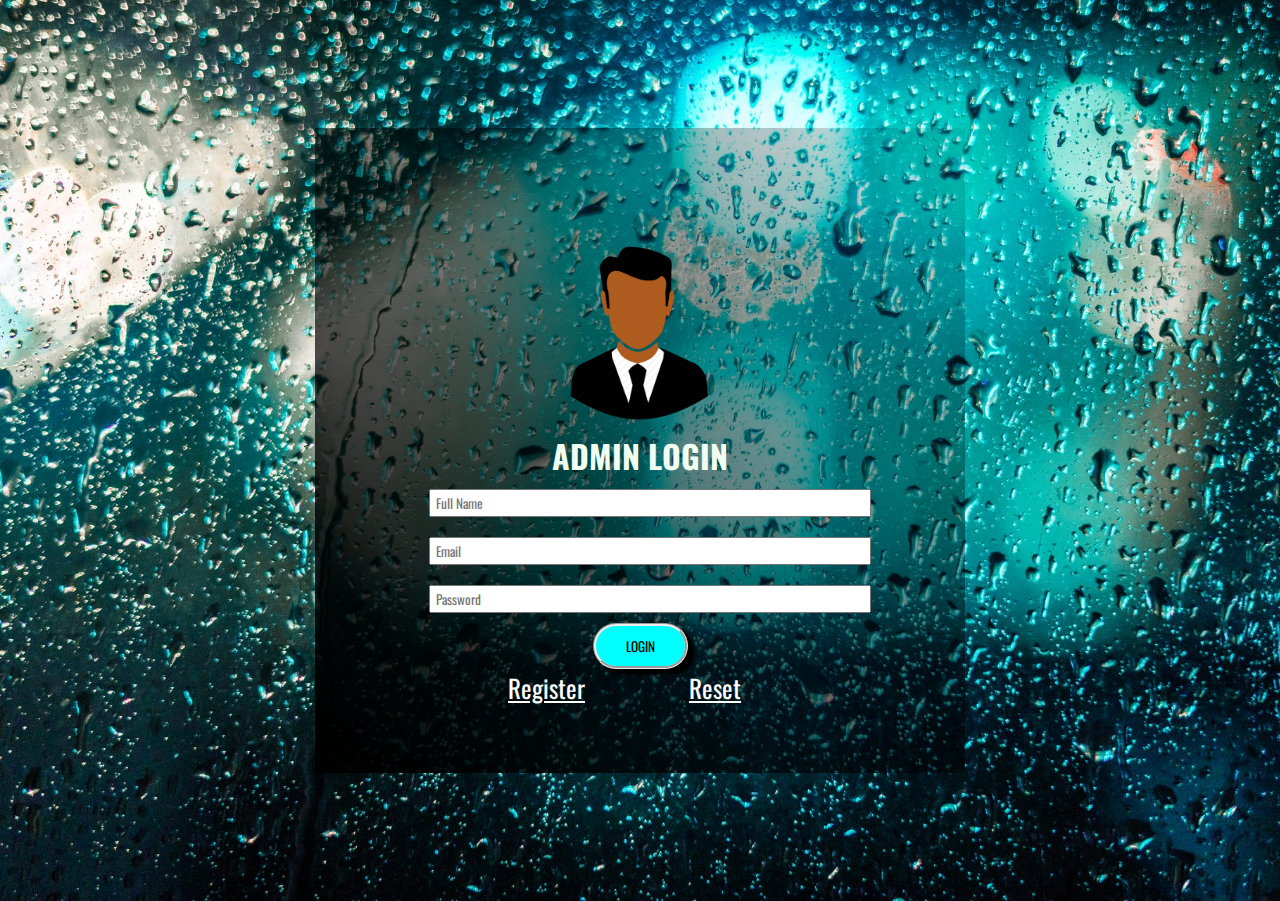
<file: index.html>
<DOCTYPE html>
<!DOCTYPE html>
<html>
	<head>
		<title>CSS 2nd Class</title>
		<link href="https://fonts.googleapis.com/css2?family=Oswald:wght@600&display=swap" rel="stylesheet">
		<link rel="stylesheet" type="text/css" href="Css/style.css">
	</head>
	<body>
	    
	    
	    	<div class="container">
	    		<div class="login-section">
	    			<img src="folder/avatar.png" alt="Admin-Img">
	    			<h2>Admin Login</h2>
	    			<form>
	    				<input type="text" placeholder="Full Name" class="form-control">
	    				<input type="email" placeholder="Email" class="form-control">
	    				<input type="password" placeholder="Password" class="form-control">
	    				<input type="submit" value="Login" class="Login-btn">
	    			</form>

	    			<div class="reg1">
	    		    <a href="register.html">Register </a>
	    		</div>
	    		<div class="res1">
	    			<a href="reset.html">Reset</a>
	    		</div>

	    			
	    </div>
	    </div>
    
</body>
</html>
</file>
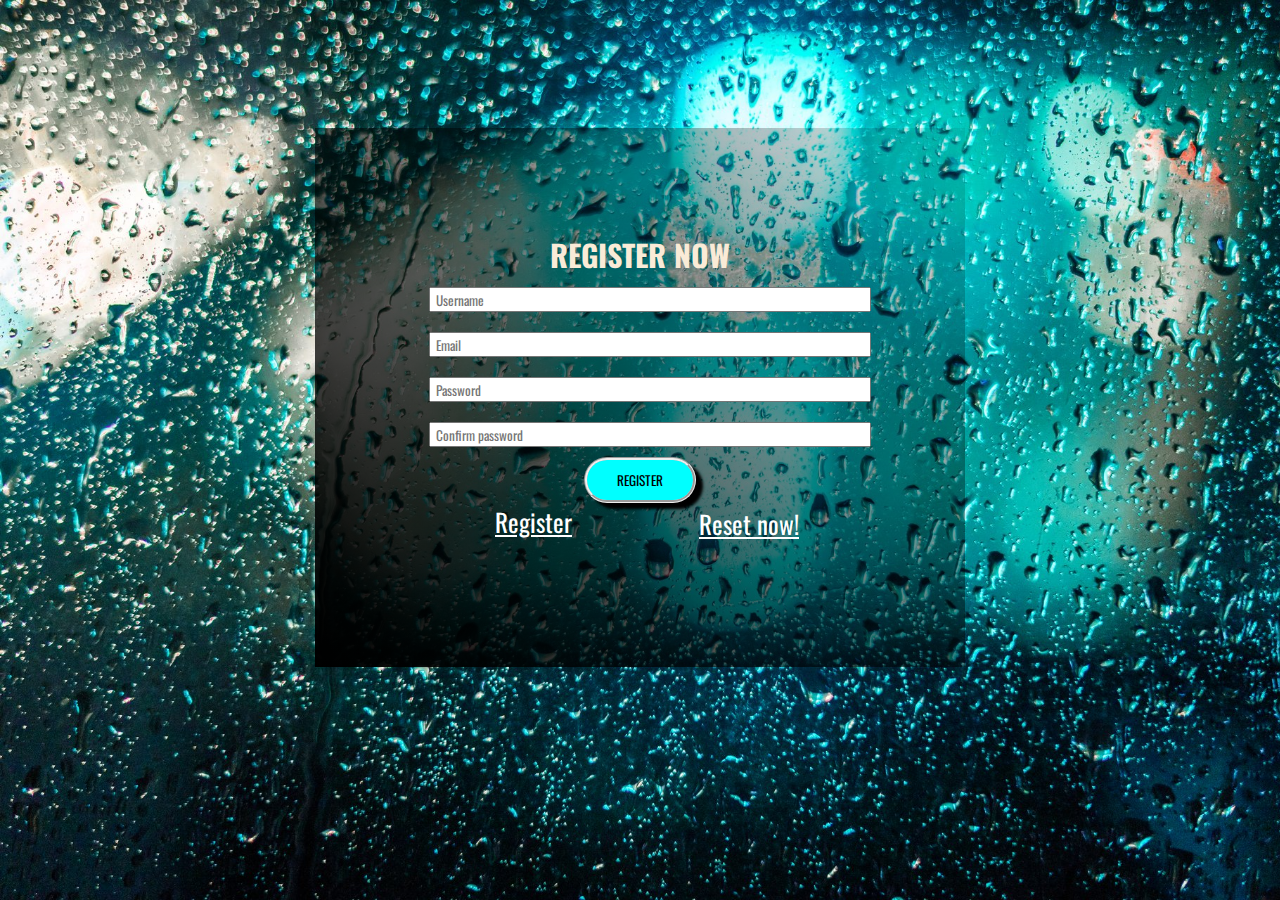
<file: register.html>
<DOCTYPE html>
<!DOCTYPE html>
<html>
	<head>
		<title>CSS 2nd Class</title>
		<link href="https://fonts.googleapis.com/css2?family=Oswald:wght@600&display=swap" rel="stylesheet">
		<link rel="stylesheet" type="text/css" href="Css/register.css">
	</head>
	<body>
	    
	    
	    	<div class="container">
	    		<div class="register-section">
	    			<h2>Register now</h2>
	    			<form>
	    				<input type="text" placeholder="Username" class="form-control">
	    				<input type="email" placeholder="Email" class="form-control">
	    				<input type="password" placeholder="Password" class="form-control">
	    				<input type="password" placeholder="Confirm password" class="form-control">
	   				    <input type="submit" value="Register" class="Register-btn">
	    			</form>

                   <div class="reg2">
	    			<a href="register.html">Register </a>
	    		</div>
	    		<div class="res2">
	    			
	    			<a href="reset.html">Reset now!</a>
	    		</div>
	    		

	    </div>
	    </div>
    
</body>
</html>
</file>
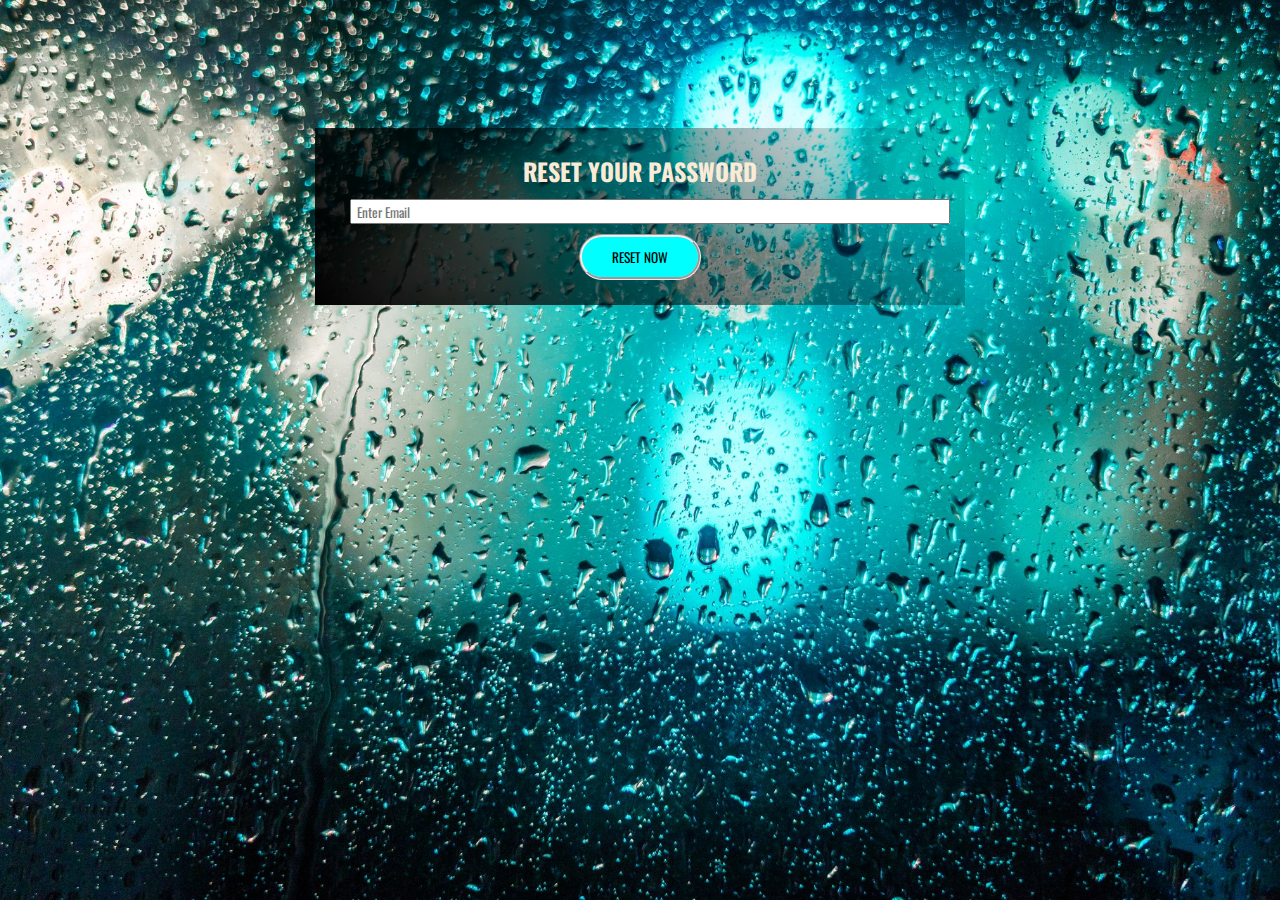
<file: reset.html>
<DOCTYPE html>
<!DOCTYPE html>
<html>
	<head>
		<title>CSS 2nd Class</title>
		<link href="https://fonts.googleapis.com/css2?family=Oswald:wght@600&display=swap" rel="stylesheet">
		<link rel="stylesheet" type="text/css" href="Css/reset.css">
	</head>
	<body>
	    
	    
	    	<div class="container">
	    		<div class="reset-section">
	    			<h2>Reset Your Password</h2>
	    			<form>
	    				
	    				<input type="email" placeholder="Enter Email" class="form-control">
	    				
	    				<input type="submit" value="Reset Now" class="reset-btn">
	    			</form>

	    </div>
    
</body>
</html>
</file>
<file: Css/style.css>
*{
	margin: 0px;
	font-family: 'Oswald', sans-serif;
}

body{
	background:url(../folder/img1.jpg);
	background-repeat: no-repeat;
	background-size: cover;
}

.container{
	width:650px;
	margin: 10% auto;
}

.login-section{
	background: linear-gradient(45deg, black, #00000012);
    padding: 104px;
}

.login-section img{
	width: 200px;
    margin: 0px auto;
    display: block;


}

.login-section h2{
	text-align: center;
    color: honeydew;
    font-size: 32;
    font-weight: BOLD;
    text-transform: uppercase;

}

.form-control{
    width: 100%;
    height: 28px;
    padding: 5px;
    margin: 10px;
}

.login-btn{
	box-shadow: 7px 6px 3px;
    border-radius: 30px;
    background: cyan;
    display: center;
    color: initial;
    padding: 10px 30px;
    text-transform: uppercase;
    border: groove;
    margin: 0 auto;
    display: block;
    transition: 0.8s ease-in-out;
    -webkit-transition: 0.8s ease-in-out;
    -moz-transition: 0.8s ease-in-out;
    -o-transition:0.8s ease-in-out;


}

.reg1{
	padding-left: 89px;
    font-size: 25px;

}

.reg1 a{
	color: white;
}



.res1{
	font-size: 25px;
    padding-left: 307px;
    margin: -37px;
}

.res1 a{
	color: white;
}
.login-btn:hover{
      
      box-shadow: 2px 3px 4px #ffff;
	cursor: pointer;
	
	
}
</file>
<file: Css/register.css>
*{
    margin: 0px;
    font-family: 'Oswald', sans-serif;
}

body{
    background:url(../folder/img1.jpg);
    background-repeat: no-repeat;
    background-size: cover;
}

.container{
    width:650px;
    margin: 10% auto;
}

.register-section{
        background: linear-gradient(45deg, black, #00000012);
    padding: 104px;
}


.register-section h2{
    text-transform: uppercase;
    text-align: center;
    color: antiquewhite;
    font-size: 30px;
    font-weight: bold;
}


.form-control{
    width: 100%;
    height: 25px;
    padding: 5px;
    margin: 10px;


}

.register-btn{
    background: cyan;
    padding: 10px 30px;
    text-transform: uppercase;
    border: groove;
    margin: 0 auto;
    display: block;
    box-shadow: 7px 6px 3px;
    border-radius: 30px;
    transition: 0.8s ease-in-out;
    -webkit-transition: 0.8s ease-in-out;
    -moz-transition: 0.8s ease-in-out;
    -o-transition:0.8s ease-in-out;

}

.reg2{

    font-size: 25px;
    padding-left: 76px;

}
  
.reg2 a{
    color: white;
}  

.res2{
    padding-bottom: 21px;
    padding-left: 280px;
    font-size: 25px;
    scroll-padding-left: 51;
    margin-top: -35px;
}

.res2 a{
    color: white;
}
     

.register-btn:hover{

    box-shadow: 2px 3px 4px #ffff;
    cursor: pointer;

    }
</file>
